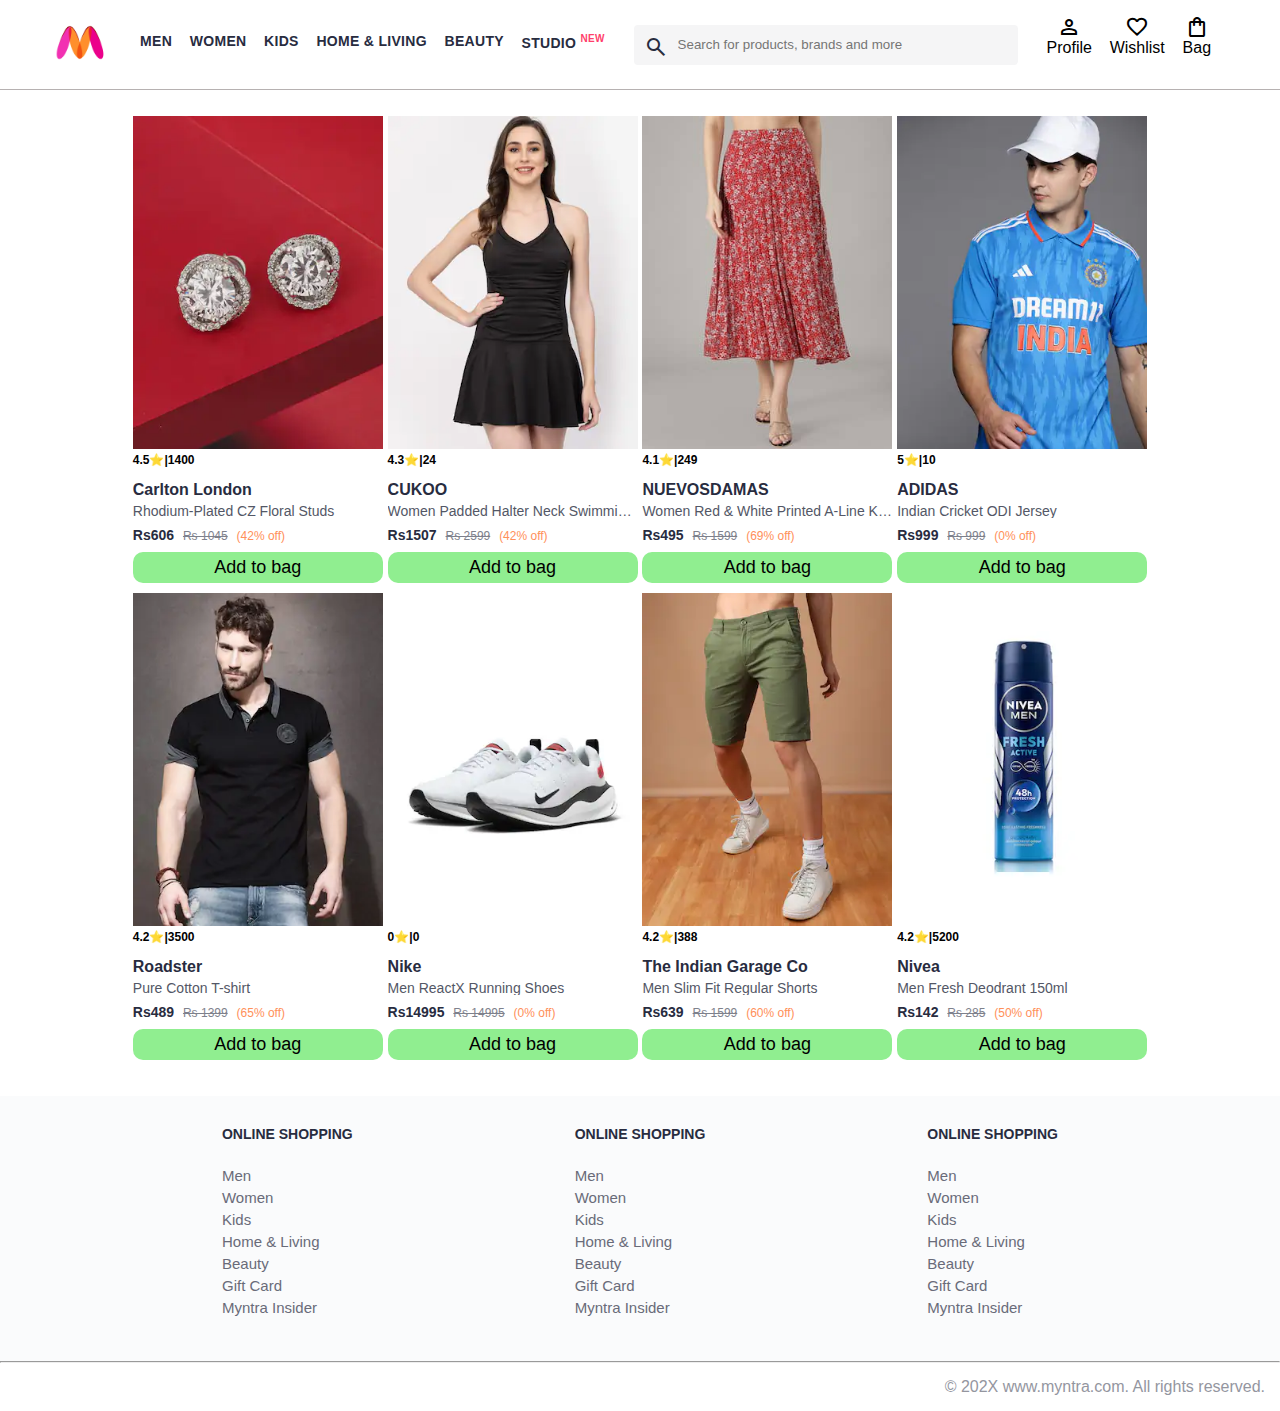
<file: index.html>
<!DOCTYPE html>
<html lang="en">
  <head>
    <title>Myntra Functional Clone</title>
    <link rel="stylesheet" href="css/index.css" />
    <link
      rel="stylesheet"
      href="https://fonts.googleapis.com/css2?family=Material+Symbols+Outlined:opsz,wght,FILL,GRAD@20..48,100..700,0..1,-50..200"
    />
  </head>
  <body>
    <header>
      <div class="logo_container">
        <a href="#"
          ><img
            class="myntra_home"
            src="images/myntra_logo.webp"
            alt="Myntra Home"
        /></a>
      </div>
      <nav class="nav_bar">
        <a href="#">Men</a>
        <a href="#">Women</a>
        <a href="#">Kids</a>
        <a href="#">Home & Living</a>
        <a href="#">Beauty</a>
        <a href="#">Studio <sup>New</sup></a>
      </nav>
      <div class="search_bar">
        <span class="material-symbols-outlined search_icon">search</span>
        <input
          class="search_input"
          placeholder="Search for products, brands and more"
        />
      </div>
      <div class="action_bar">
        <div class="action_container">
          <span class="material-symbols-outlined action_icon">person</span>
          <span class="action_name">Profile</span>
        </div>

        <div class="action_container">
          <span class="material-symbols-outlined action_icon">favorite</span>
          <span class="action_name">Wishlist</span>
        </div>

        <a class="action_container" href="pages/bag.html">
          <span class="material-symbols-outlined action_icon"
            >shopping_bag</span
          >
          <span class="action_name">Bag</span>
          <span class="bag-item-count">0</span>
        </a>
      </div>
    </header>
    <main>
      <div class="items-container"></div>
    </main>
    <footer>
      <div class="footer_container">
        <div class="footer_column">
          <h3>ONLINE SHOPPING</h3>

          <a href="#">Men</a>
          <a href="#">Women</a>
          <a href="#">Kids</a>
          <a href="#">Home & Living</a>
          <a href="#">Beauty</a>
          <a href="#">Gift Card</a>
          <a href="#">Myntra Insider</a>
        </div>

        <div class="footer_column">
          <h3>ONLINE SHOPPING</h3>

          <a href="#">Men</a>
          <a href="#">Women</a>
          <a href="#">Kids</a>
          <a href="#">Home & Living</a>
          <a href="#">Beauty</a>
          <a href="#">Gift Card</a>
          <a href="#">Myntra Insider</a>
        </div>

        <div class="footer_column">
          <h3>ONLINE SHOPPING</h3>

          <a href="#">Men</a>
          <a href="#">Women</a>
          <a href="#">Kids</a>
          <a href="#">Home & Living</a>
          <a href="#">Beauty</a>
          <a href="#">Gift Card</a>
          <a href="#">Myntra Insider</a>
        </div>
      </div>
      <hr />

      <div class="copyright">© 202X www.myntra.com. All rights reserved.</div>
    </footer>
    <script src="data/items.js"></script>
    <script src="data/script.js"></script>
  </body>
</html>
</file>
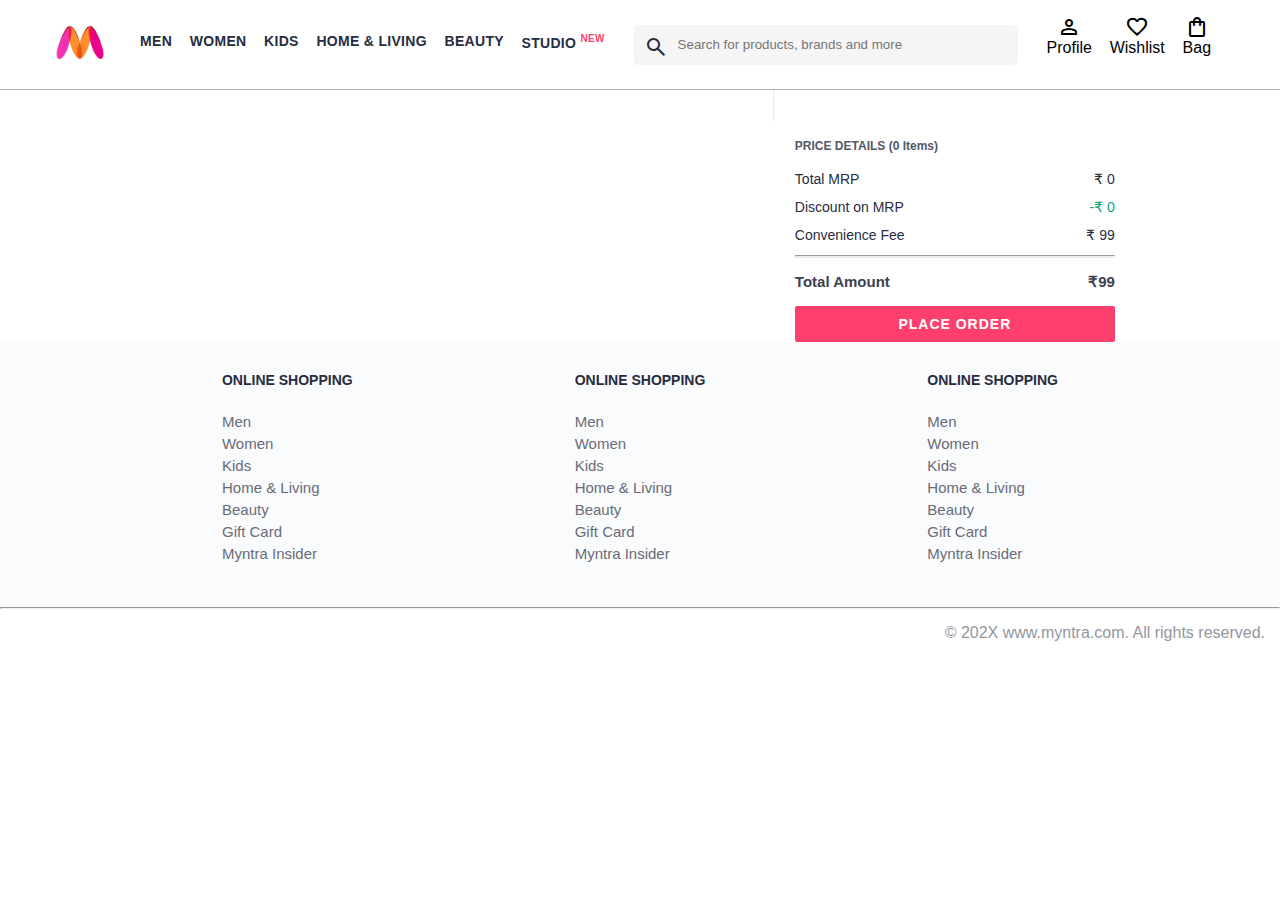
<file: pages/bag.html>
<!DOCTYPE html>
<html lang="en">
  <head>
    <title>Myntra Clone</title>
    <link rel="stylesheet" href="../css/index.css" />
    <link rel="stylesheet" href="../css/bag.css" />
    <link
      rel="stylesheet"
      href="https://fonts.googleapis.com/css2?family=Material+Symbols+Outlined:opsz,wght,FILL,GRAD@20..48,100..700,0..1,-50..200"
    />
  </head>
  <body>
    <header>
      <div class="logo_container">
        <a href="#"
          ><img
            class="myntra_home"
            src="../images/myntra_logo.webp"
            alt="Myntra Home"
        /></a>
      </div>
      <nav class="nav_bar">
        <a href="#">Men</a>
        <a href="#">Women</a>
        <a href="#">Kids</a>
        <a href="#">Home & Living</a>
        <a href="#">Beauty</a>
        <a href="#">Studio <sup>New</sup></a>
      </nav>
      <div class="search_bar">
        <span class="material-symbols-outlined search_icon">search</span>
        <input
          class="search_input"
          placeholder="Search for products, brands and more"
        />
      </div>
      <div class="action_bar">
        <div class="action_container">
          <span class="material-symbols-outlined action_icon">person</span>
          <span class="action_name">Profile</span>
        </div>

        <div class="action_container">
          <span class="material-symbols-outlined action_icon">favorite</span>
          <span class="action_name">Wishlist</span>
        </div>

        <div class="action_container">
          <span class="material-symbols-outlined action_icon"
            >shopping_bag</span
          >
          <span class="action_name">Bag</span>
          <span class="bag-item-count">0</span>
        </div>
      </div>
    </header>
    <main>
      <div class="bag-page">
        <div class="bag-items-container"></div>
        <div class="bag-summary"></div>
      </div>
    </main>
    <footer>
      <div class="footer_container">
        <div class="footer_column">
          <h3>ONLINE SHOPPING</h3>

          <a href="#">Men</a>
          <a href="#">Women</a>
          <a href="#">Kids</a>
          <a href="#">Home & Living</a>
          <a href="#">Beauty</a>
          <a href="#">Gift Card</a>
          <a href="#">Myntra Insider</a>
        </div>

        <div class="footer_column">
          <h3>ONLINE SHOPPING</h3>

          <a href="#">Men</a>
          <a href="#">Women</a>
          <a href="#">Kids</a>
          <a href="#">Home & Living</a>
          <a href="#">Beauty</a>
          <a href="#">Gift Card</a>
          <a href="#">Myntra Insider</a>
        </div>

        <div class="footer_column">
          <h3>ONLINE SHOPPING</h3>

          <a href="#">Men</a>
          <a href="#">Women</a>
          <a href="#">Kids</a>
          <a href="#">Home & Living</a>
          <a href="#">Beauty</a>
          <a href="#">Gift Card</a>
          <a href="#">Myntra Insider</a>
        </div>
      </div>
      <hr />

      <div class="copyright">© 202X www.myntra.com. All rights reserved.</div>
    </footer>
    <script src="../data/items.js"></script>
    <script src="../data/script.js"></script>
    <script src="../data/bag.js"></script>
  </body>
</html>
</file>
<file: css/index.css>
/***************** Item Page CSS **************************/
/*
.item-details {
    cursor: pointer;
    width: 250px;
    margin: 10px;
}
.stars {
    font-size: 12px;
    font-weight: 700;
    text-align: left;
}
.company {
    font-size: 18px;
    font-weight: 700;
    line-height: 1;
    color: #282c3f;
    margin-bottom: 6px;
    overflow: hidden;
    text-overflow: ellipsis;
    white-space: nowrap;
    margin-top: 20px;
}
.item-name {
    color: #535766;
    font-size: 16px;
    line-height: 1;
    margin-bottom: 0;
    margin-top: 0;
    overflow: hidden;
    text-overflow: ellipsis;
    white-space: nowrap;
    font-weight: 400;
    display: block;
}
.price-container {
    margin-top: 10px;
}
.current-price {
    font-size: 14px;
    font-weight: 700;
    color: #282c3f;
}
.original-price {
    text-decoration: line-through;
    color: #7e818c;
    font-weight: 400;
    margin-left: 5px;
    font-size: 12px;
}
.discount-percentage {
    color: #ff905a;
    font-weight: 400;
    font-size: 12px;
    margin-left: 5px;
}
.btn-bag {
    background-color: lightgreen;
    border: none;
    padding: 5px 15px;
    border-radius: 10px;
    width: 100%;
    margin-top: 7px;
    font-size: 20px;
    cursor: pointer;
}*/

::-webkit-scrollbar {
    width: 12px;
}

::-webkit-scrollbar-track {
    background: #f1f1f1;
    border-radius: 10px;
}

::-webkit-scrollbar-thumb {
    background: #888;
    border-radius: 10px;
}


* {
    margin: 0;
    padding: 0;
    font-family: Assistant,-apple-system,BlinkMacSystemFont,Segoe UI,Roboto,Helvetica,Arial,sans-serif;
    box-sizing: border-box;
}

header {
    display: flex;
    background-color: #ffffff;
    height: 90px;
    justify-content: space-between;
    align-items: center;
    border-bottom: 1px solid #b6b1b1;
}

.bag-item-count{
    background-color: #f16565;
    white-space: nowrap;
    text-align: center;
    line-height: 18px;
    padding: 0 6px;
    height: 18px;
    position: relative;
    border-radius: 50%;
    font-size: 12px;
    color: #fff;
    left: 13px;
    top: -44px;
    font-weight: 700;
    cursor: pointer;
}

.action_container {
    text-decoration: none;
}

a.action_container:link {
    color:black;
}

.myntra_home {
    height: 45px;
}

.logo_container {
    margin-left: 4%;
}

.action_bar {
    margin-right: 4%;
}

.nav_bar {
    display: flex;
    min-width: 500px;
    justify-content: space-evenly;
}

.nav_bar a {
    font-size: 14px;
    letter-spacing: .3px;
    color: #282c3f;
    font-weight: 700;
    text-transform: uppercase;
    text-decoration: none;
    padding: 27px 0;
    border-bottom: 5px solid #ffffff;
}

.nav_bar a:hover {
    border-bottom: 4px solid #f54e77;
}

.nav_bar a sup {
    color: #ff3f6c;
    font-size: 10px;
}

.search_bar {
    height: 40px;
    min-width: 200px;
    width: 30%;
    display: flex;
    align-items: center;
}

.search_icon {
    box-sizing: content-box;
    height: 20px;
    padding: 10px;

    background-color: #f5f5f6;
    color: #282c3f;
    font-weight: 300;
    border-radius: 4px 0 0 4px;
}

.search_input {
    color: #696e79;
    background-color: #f5f5f6;
    flex-grow: 1;
    height: 40px;
    border: 0;
    border-radius: 0 4px 4px 0;
}

.action_bar {
    display: flex;
    min-width: 200px;
    justify-content: space-evenly;
}

.action_container {
    display: flex;
    flex-direction: column;
    align-items: center;
}

/* Main section */
.banner_container {
    margin: 40px 0;
}

.banner_image {
    width: 100%;
}

.category_heading {
    text-transform: uppercase;
    color: #3e4152;
    letter-spacing: .15em;
    font-size: 1.8em;
    margin: 50px 0 10px 30px;
    max-height: 5em;
    font-weight: 700;
}

.category-items ,.items-container {
    width: 80%;
    margin: 50px 10%;
    display: flex;
    flex-wrap: wrap;
    justify-content: space-evenly;
}

.sale_item {
    width: 250px;
}

.footer_container {
    padding: 30px 0px 40px 0px;
    background: #FAFBFC;
    display: flex;
    justify-content: space-evenly;
}

.footer_column {
    display: flex;
    flex-direction: column;
}

.footer_column h3 {
    color: #282c3f;
    font-size: 14px;
    margin-bottom: 25px;
}

.footer_column a {
    color: #696b79;
    font-size: 15px;
    text-decoration: none;
    padding-bottom: 5px;
}

.copyright {
    color: #94969f;
    text-align: end;
    padding: 15px;
}


                        /* Main Section  */

.items-container{
    width: 80%;
    margin: 2% 10%;
}

.item-container{
    width: 250px;
    margin-bottom: 10px;
}

.card-image{
    width: 100%;
}

.rating{
    font-size: 12px;
    font-weight: 700;
}

.company-name{
    margin-top: 15px;
    font-size: 16px;
    font-weight: 700;
    line-height: 1;
    color: #282c3f;
    margin-bottom: 6px;
    overflow: hidden;
    text-overflow: ellipsis;
    white-space: nowrap;
}

.item-name{
    color: #535766;
    font-size: 14px;
    line-height: 1;
    margin-bottom: 0;
    margin-top: 0;
    overflow: hidden;
    text-overflow: ellipsis;
    white-space: nowrap;
    font-weight: 400;
    display: block;
}

.price{
    margin-top: 10px;
    font-size: 14px;
    line-height: 15px;
    color: #282c3f;
    white-space: nowrap;
}
.current-price{
    font-size: 14px;
    font-weight: 700;
    color: #282c3f;
}
.original-price{
    text-decoration: line-through;
    color: #7e818c;
    font-weight: 400;
    margin-left: 5px;
    font-size: 12px;
}

.discount{
    color: #ff905a;
    font-weight: 400;
    font-size: 12px;
    margin-left: 5px;
}

.bag-btn{
    margin-top: 8px;
    font-size: 18px;
    width: 100%;
    background-color: lightgreen;
    border: none;
    padding: 5px 15px;
    border-radius: 10px;
    cursor: pointer;
}

                                         /* Main Section End  */

@media (max-width:1000px){
    .nav_bar a:nth-child(5),
    .nav_bar a:nth-child(4) {
      display: none;
    }

    .nav_bar {
        min-width: 300px;
    }
}
</file>
<file: css/bag.css>
.bag-items-container {
  display: inline-block;
  width: 64%;
  padding-right: 20px;
  border-right: 1px solid #eaeaec;
  padding-top: 32px;
  color: #282c3f;
  font-size: 13px;
  line-height: 1.42857143;
}

.bag-page {
  width: 75%;
  margin-left: 12.5%;
}

.bag-summary {
  vertical-align: top;
  display: inline-block;
  width: 35%;
  padding: 24px 0 0 16px;
  color: #282c3f;
  font-size: 13px;
  line-height: 1.42857143;
}

.bag-details-container {
  margin-bottom: 16px;
}

.price-header {
  font-size: 12px;
  font-weight: 700;
  margin: 24px 0 16px;
  color: #535766;
}

.price-item {
  margin-bottom: 12px;
  line-height: 16px;
  font-size: 14px;
  color: #282c3f;
}

.price-item-value {
  float: right;
}

.priceDetail-base-discount {
  color: #03a685;
}

.price-footer {
  font-weight: 700;
  font-size: 15px;
  padding-top: 16px;
  border-top: 1px solid #eaeaec;
  color: #3e4152;
  line-height: 16px;
}

.btn-place-order {
  width: 100%;
  letter-spacing: 1px;
  font-size: 14px;
  font-weight: 600;
  border-radius: 2px;
  border-width: 0px;
  padding: 10px 16px;
  background-color: rgb(255, 63, 108);
  color: rgb(255, 255, 255);
  cursor: pointer;
}

.bag-item-container {
  margin-bottom: 8px;
  background: #fff;
  font-size: 14px;
  border: 1px solid #eaeaec;
  border-radius: 4px;
  position: relative;
  padding: 12px 12px 0;
}

.item-left-part {
  position: absolute;
  background: rgb(255, 242, 223);
  height: 148px;
  width: 111px;
}

.item-right-part {
  padding-left: 12px;
  position: relative;
  min-height: 148px;
  margin-left: 111px;
  margin-bottom: 12px;
}

.bag-item-img {
  width: 100%;
}

.return-period {
  display: inline-flex;
  font-size: 14px;
  padding-top: 8px;
}

.return-period-days {
  font-weight: 700;
  margin-right: 4px;
}

.delivery-details {
  margin-top: 5px;
  color: #282c3f;
  font-size: 12px;
  letter-spacing: -.1px;
  margin-bottom: 8px;
  line-height: 15px;
}

.delivery-details-days {
  color: #03a685;
}

.remove-from-cart {
  position: absolute;
  font-size: 25px;
  top: 10px;
  right: 18px;
  width: 14px;
  height: 14px;
  cursor: pointer;
}
</file>
